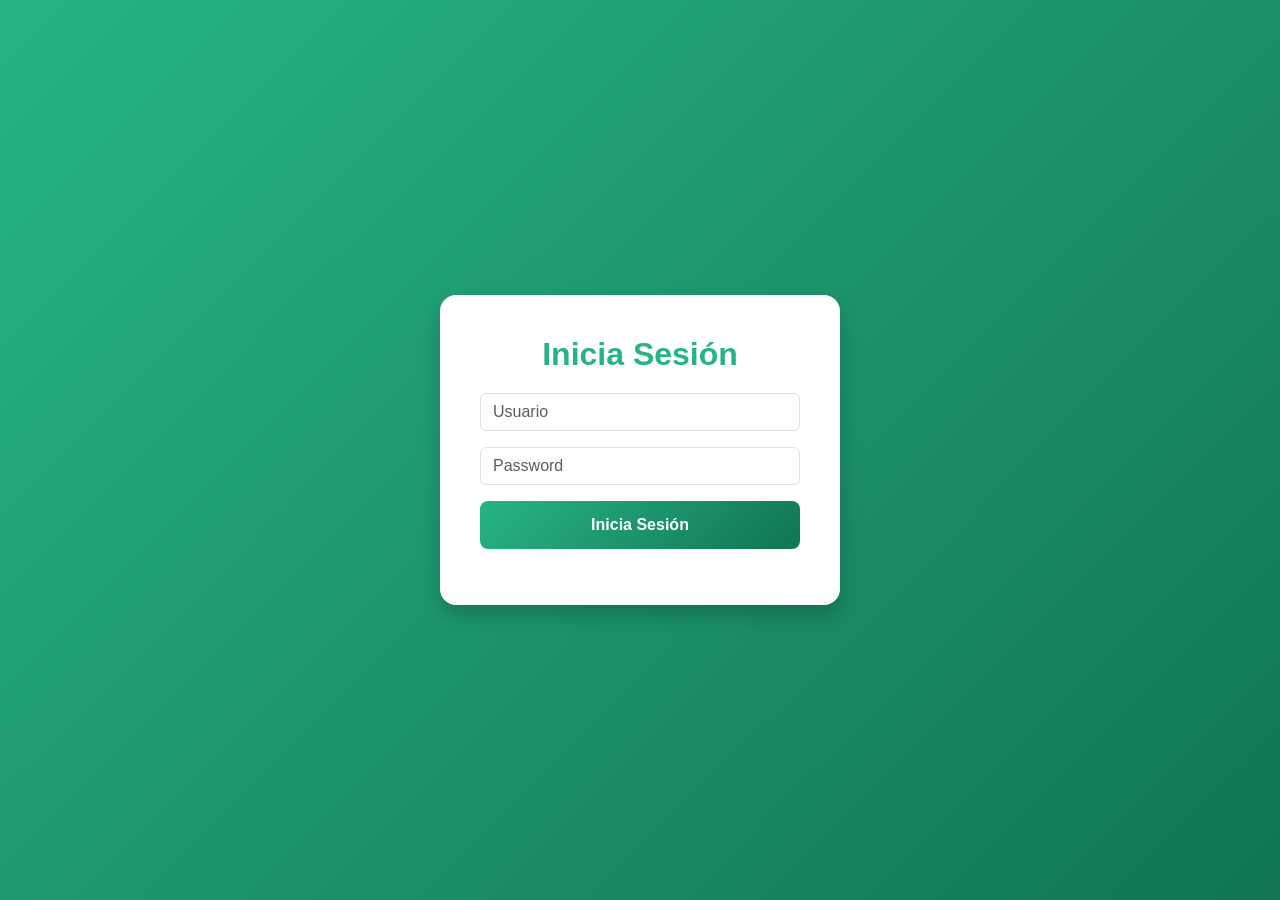
<file: frontend/index.html>
<!DOCTYPE html>
<html lang="en">
<head>
    <meta charset="UTF-8">
    <meta name="viewport" content="width=device-width, initial-scale=1.0">
    <title>Login</title>
    <link href="https://cdn.jsdelivr.net/npm/bootstrap@5.3.2/dist/css/bootstrap.min.css" rel="stylesheet">
    <style>
        body {
            font-family: 'Poppins', sans-serif;
            display: flex;
            justify-content: center;
            align-items: center;
            min-height: 100vh;
            margin: 0;
            background: linear-gradient(135deg, #27b485, #117554);
            color: #333;
        }

        .login-container {
            background: white;
            padding: 40px;
            border-radius: 16px;
            box-shadow: 0 10px 20px rgba(0, 0, 0, 0.2);
            width: 100%;
            max-width: 400px;
        }

        .login-container h1 {
            font-size: 2rem;
            font-weight: bold;
            margin-bottom: 20px;
            color: #27b485;
            text-align: center;
        }

        .btn-primary {
            background: linear-gradient(135deg, #27b485 , #117554);
            border: none;
            padding: 12px;
            font-size: 1rem;
            font-weight: bold;
            border-radius: 8px;
            transition: background 0.3s ease;
        }

        .btn-primary:hover {
            background: linear-gradient(135deg, #1f906a, #117652);
        }

        .error-message {
            color: #d9534f;
            font-size: 0.9rem;
            margin-top: 10px;
            text-align: center;
        }
    </style>
</head>
<body>
    <div class="login-container mx-auto">
        <h1>Inicia Sesión</h1>
        <div class="mb-3">
            <input type="user" id="user" class="form-control" placeholder="Usuario" required>
        </div>
        <div class="mb-3">
            <input type="password" id="password" class="form-control" placeholder="Password" required>
        </div>
        <button class="btn btn-primary w-100" onclick="handleLogin()">Inicia Sesión</button>
        <p class="error-message" id="error-message"></p>
    </div>

    <script src="https://cdn.jsdelivr.net/npm/bootstrap@5.3.2/dist/js/bootstrap.bundle.min.js"></script>

    <script type="module">
        import { loginUser } from './utils/indexUsers.js';
    
        async function handleLogin() {
    const user = document.getElementById('user').value.trim();
    const password = document.getElementById('password').value.trim();
    const errorMessage = document.getElementById('error-message');

    // Limpia el mensaje de error
    errorMessage.textContent = "";

    // Validación de campos
    if (!user || !password) {
        errorMessage.textContent = "Usuario y contraseña son obligatorios.";
        return;
    }

    try {
        const authLoginDTO = { username: user, password: password };
        const data = await loginUser(authLoginDTO); // Llamada a la función loginUser

        console.log('Login exitoso:', data);

        // Guardar el token y los datos del usuario
        localStorage.setItem('user', JSON.stringify(data.user));
        localStorage.setItem('token', data.token);

        // Redirigir según el rol
        const role = data.user.role.name;
        switch (role) {
            case 'ADMIN':
                window.location.href = '/admin_principal/index.html';
                break;
            case 'ADMINGROUP':
                window.location.href = '/admin_group/index.html';
                break;
            case 'MEMBER':
                window.location.href = '/user/index.html';
                break;
            default:
                throw new Error('Rol desconocido. Por favor, contacta al administrador.');
        }
    } catch (error) {
        console.error("Error al iniciar sesión:", error);
        errorMessage.textContent = error.message || "Error al iniciar sesión. Inténtalo de nuevo.";
    }
}

        
        window.handleLogin = handleLogin;
    </script>
    
</body>
</html>
</file>
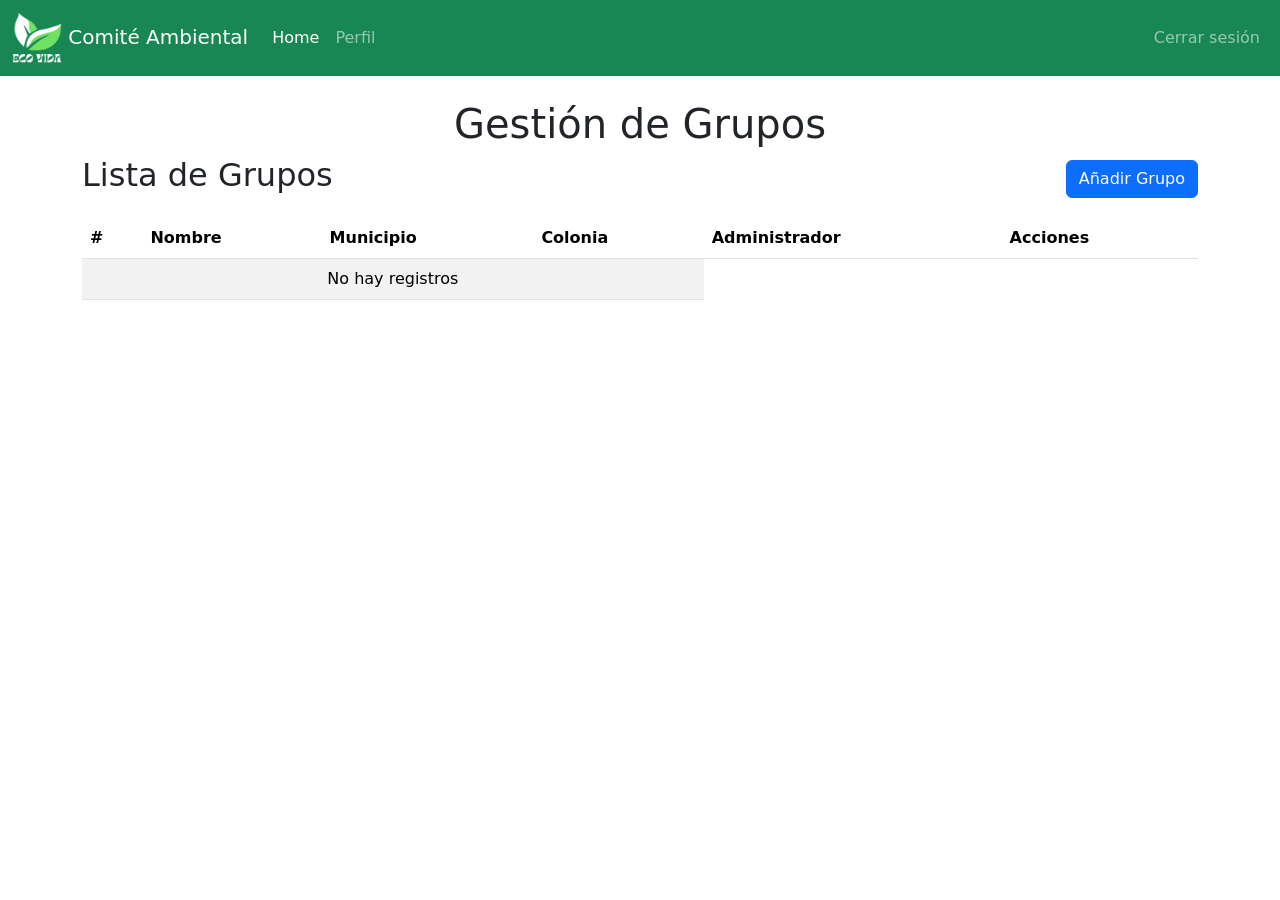
<file: frontend/admin_principal/manage-groups.html>
<!DOCTYPE html>
<html lang="en">
<head>
    <meta charset="UTF-8">
    <meta name="viewport" content="width=device-width, initial-scale=1.0">
    <title>Gestión de Grupos</title>
    <link href="https://cdn.jsdelivr.net/npm/bootstrap@5.3.0-alpha3/dist/css/bootstrap.min.css" rel="stylesheet">
    <style>
        @media (max-width: 768px) {
            .table-responsive table {
                display: flex;
                flex-direction: column;
            }
            .table-responsive thead {
                display: none;
            }
            .table-responsive tr {
                display: flex;
                flex-direction: column;
                margin-bottom: 1rem;
                border: 1px solid #dee2e6;
                padding: 1rem;
                border-radius: 0.5rem;
                background: #f8f9fa;
            }
            .table-responsive td {
                display: flex;
                justify-content: space-between;
                padding: 0.5rem 0;
            }
            .table-responsive td::before {
                content: attr(data-label);
                font-weight: bold;
                margin-right: 1rem;
            }
        }
    </style>
    <script defer src="../utils/groups.js" type="module"></script>
    <script defer src="../utils/nav.js" type="module"></script>
</head>
<body>
    
  <nav class="navbar navbar-expand-lg navbar-dark bg-success">
    <div class="container-fluid">
      <a class="navbar-brand" href="#">
        <img src="../icons/ECO_VIDA_icon.png" alt="Logo" style="width: 2.5em; height: 2.5em;">
        Comité Ambiental
      </a>
      <button class="navbar-toggler" type="button" data-bs-toggle="collapse" data-bs-target="#navbarNav">
        <span class="navbar-toggler-icon"></span>
      </button>
      <div class="collapse navbar-collapse" id="navbarNav">
        <ul class="navbar-nav me-auto">
          <li class="nav-item">
            <a class="nav-link active" href="./index.html">Home</a>
          </li>
          <li class="nav-item">
            <a class="nav-link" href="../common/profile.html"><i class="bi bi-person-fill"></i> Perfil</a>
          </li>
        </ul>
        <ul class="navbar-nav">
          <li class="nav-item">
            <a class="nav-link" href="#"><i class="bi bi-box-arrow-right"></i> Cerrar sesión</a>
          </li>
        </ul>
      </div>
    </div>
  </nav>
    <div class="container mt-4">
        <h1 class="text-center">Gestión de Grupos</h1>
        <div class="d-flex justify-content-between align-items-center mb-3">
            <h2>Lista de Grupos</h2>
            <button class="btn btn-primary" data-bs-toggle="modal" data-bs-target="#addGroupModal">Añadir Grupo</button>
        </div>

        <div class="table-responsive">
            <table class="table table-striped">
                <thead>
                    <tr>
                        <th>#</th>
                        <th>Nombre</th>
                        <th>Municipio</th>
                        <th>Colonia</th>
                        <th>Administrador</th>
                        <th>Acciones</th>
                    </tr>
                </thead>
                <tbody>
                    <!-- Filas dinámicas cargadas por JavaScript -->
                </tbody>
            </table>
        </div>
    </div>

    <!-- Modal para agregar grupo -->
    <div class="modal fade" id="addGroupModal" tabindex="-1" aria-labelledby="addGroupModalLabel" aria-hidden="true">
        <div class="modal-dialog">
            <div class="modal-content">
                <div class="modal-header">
                    <h5 class="modal-title" id="addGroupModalLabel">Añadir Nuevo Grupo</h5>
                    <button type="button" class="btn-close" data-bs-dismiss="modal" aria-label="Close"></button>
                </div>
                <div class="modal-body">
                    <form>
                        <div class="mb-3">
                            <label for="addGroupName" class="form-label">Nombre del Grupo</label>
                            <input type="text" class="form-control" id="addGroupName" required>
                        </div>
                        <div class="mb-3">
                            <label for="addGroupMunicipio" class="form-label">Municipio</label>
                            <input type="text" class="form-control" id="addGroupMunicipio" required>
                        </div>
                        <div class="mb-3">
                            <label for="addGroupNeighborhood" class="form-label">Colonia</label>
                            <input type="text" class="form-control" id="addGroupNeighborhood" required>
                        </div>
                        <div class="mb-3">
                            <label for="addAdminGroup" class="form-label">Administrador</label>
                            <select class="form-select" id="addAdminGroup" required>
                                <option value="" disabled selected>Selecciona un administrador</option>
                            </select>
                        </div>
                    </form>
                </div>
                <div class="modal-footer">
                    <button type="button" class="btn btn-secondary" data-bs-dismiss="modal">Cancelar</button>
                    <button type="button" class="btn btn-primary" onclick="saveGroup()">Guardar</button>
                </div>
            </div>
        </div>
    </div>

    <!-- Modal para editar grupo -->
    <div class="modal fade" id="editGroupModal" tabindex="-1" aria-labelledby="editGroupModalLabel" aria-hidden="true">
        <div class="modal-dialog">
            <div class="modal-content">
                <div class="modal-header">
                    <h5 class="modal-title" id="editGroupModalLabel">Editar Grupo</h5>
                    <button type="button" class="btn-close" data-bs-dismiss="modal" aria-label="Close"></button>
                </div>
                <div class="modal-body">
                    <form>
                        <div class="mb-3">
                            <label for="editGroupName" class="form-label">Nombre del Grupo</label>
                            <input type="text" class="form-control" id="editGroupName" required>
                        </div>
                        <div class="mb-3">
                            <label for="editGroupMunicipio" class="form-label">Municipio</label>
                            <input type="text" class="form-control" id="editGroupMunicipio" required>
                        </div>
                        <div class="mb-3">
                            <label for="editGroupNeighborhood" class="form-label">Colonia</label>
                            <input type="text" class="form-control" id="editGroupNeighborhood" required>
                        </div>
                        <div class="mb-3">
                            <label for="editAdminName" class="form-label">Administrador Actual</label>
                            <input type="text" class="form-control" id="editAdminName" readonly>
                        </div>
                    </form>
                </div>
                <div class="modal-footer">
                    <button type="button" class="btn btn-secondary" data-bs-dismiss="modal">Cancelar</button>
                    <button type="button" class="btn btn-success" onclick="saveGroupChanges()">Guardar Cambios</button>
                </div>
            </div>
        </div>
    </div>

    <script src="https://cdn.jsdelivr.net/npm/bootstrap@5.3.0-alpha3/dist/js/bootstrap.bundle.min.js"></script>
</body>
</html>
</file>
